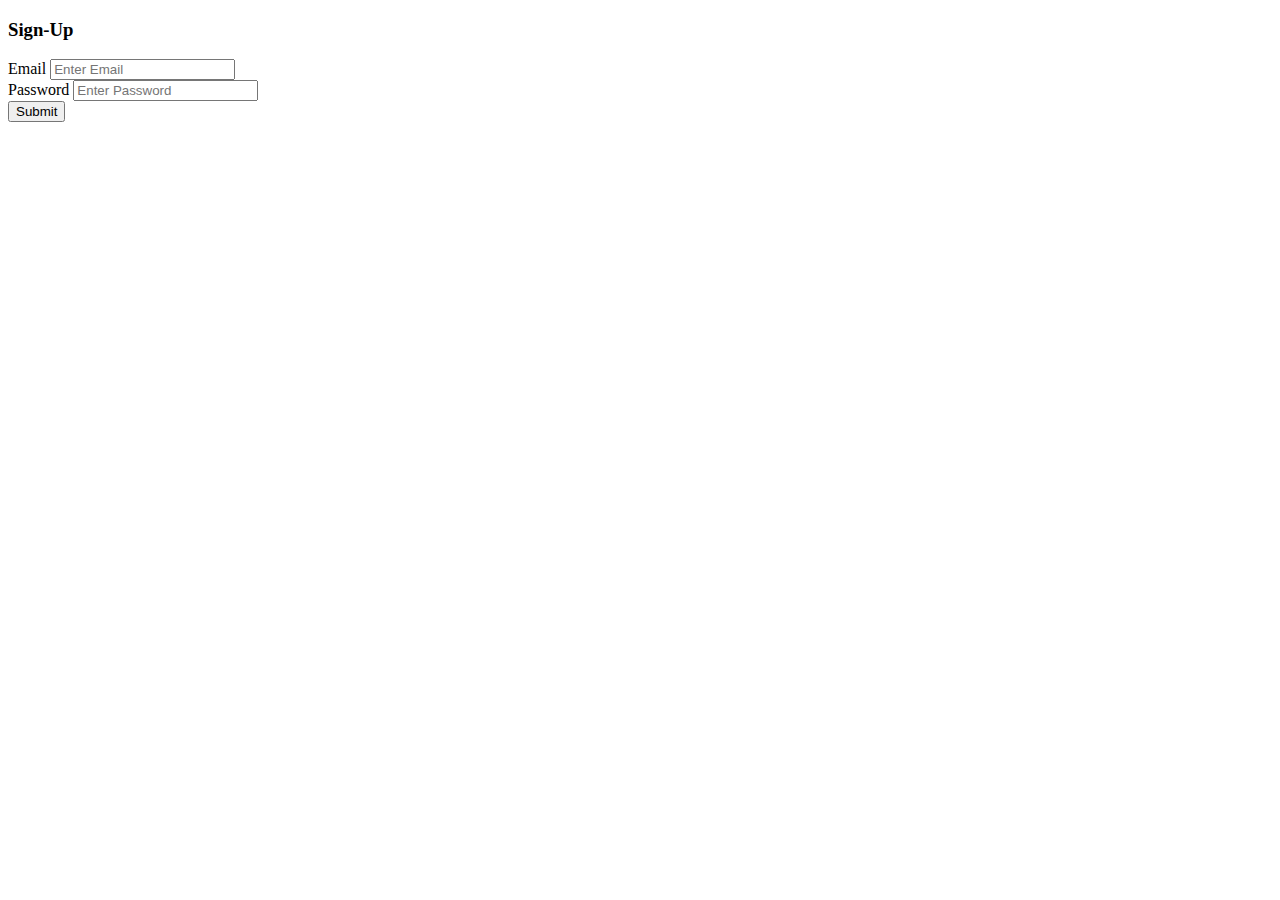
<file: main.html>
<!DOCTYPE html>
<html lang="en">
<head>
    <meta charset="UTF-8">
    <title>🚗 ParkShare</title>
</head>
<body>
    <script type="module" src="home.js"></script>
    <h3>Sign-Up</h3>
    <form id="login-form">  
        <label for = "email">Email</label>
        <input type="email" id="email" required placeholder="Enter Email">
        <br>
        <label for="password">Password</label>
        <input type="password" id="password" required placeholder="Enter Password">
        <br>
        <input type="submit">
    </form>
    
    <script type="module" src="auth.js"></script>
    
</body>
</html>
</file>
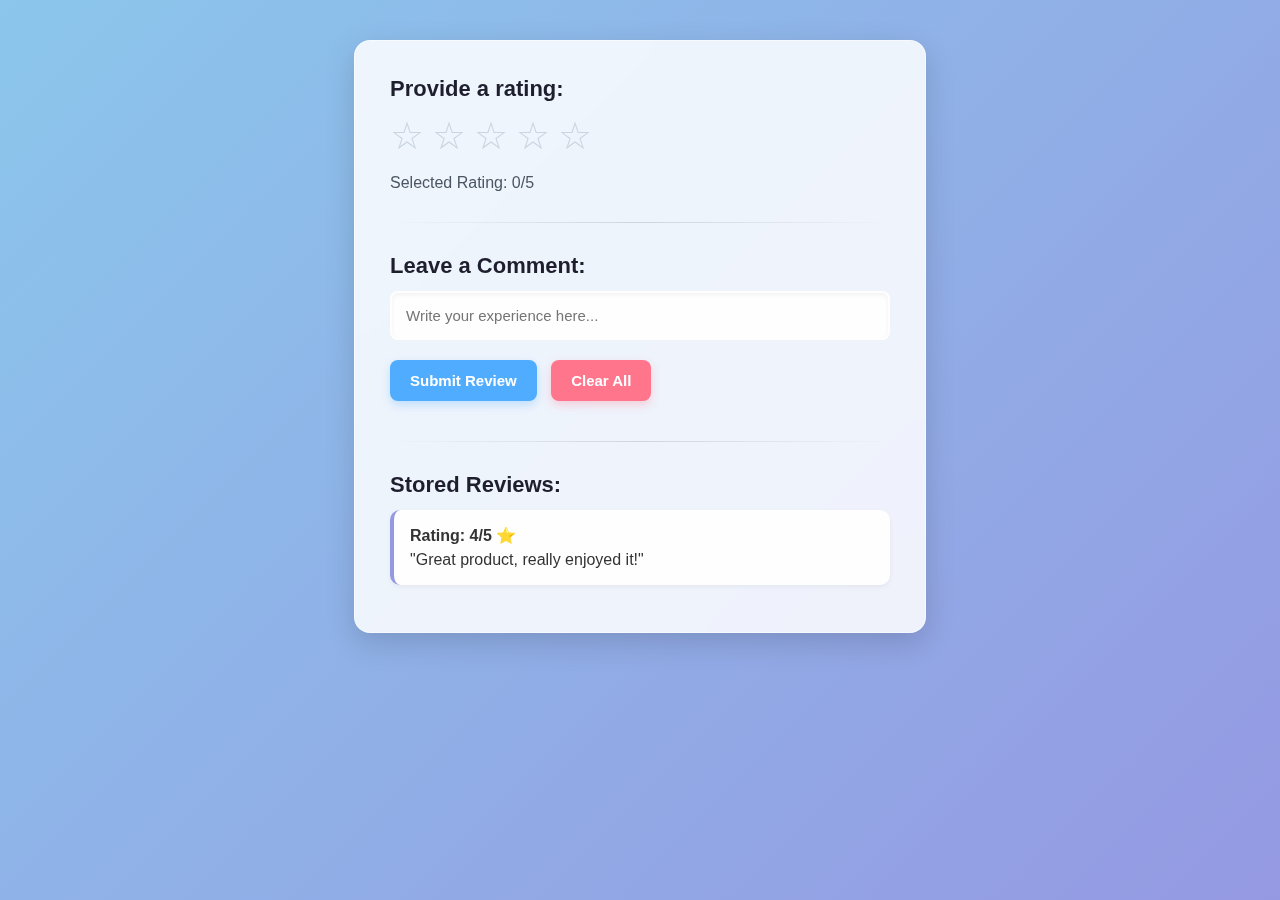
<file: reviewsystem.html>
<!DOCTYPE html>
<html lang="en">
<head>
    <meta charset="UTF-8">
    <meta name="viewport" content="width=device-width, initial-scale=1.0">
    <title>Review System with Storage</title>
    
    <style>
        /* Colorful Full-Screen Background */
        body {
            font-family: 'Segoe UI', Tahoma, Geneva, Verdana, sans-serif;
            margin: 0;
            padding: 40px 20px;
            min-height: 100vh;
            box-sizing: border-box;
            /* A stylish blue-to-purple gradient */
            background: linear-gradient(135deg, #8BC6EC 0%, #9599E2 100%);
            color: #333;
            display: flex;
            justify-content: center;
            align-items: flex-start;
        }

        /* The Glassmorphism Card Container */
        .container {
            width: 100%;
            max-width: 500px;
            padding: 35px;
            /* Semi-transparent white with a blur effect */
            background: rgba(255, 255, 255, 0.85);
            backdrop-filter: blur(12px);
            -webkit-backdrop-filter: blur(12px);
            border: 1px solid rgba(255, 255, 255, 0.5);
            border-radius: 16px;
            box-shadow: 0 10px 30px rgba(0, 0, 0, 0.15);
        }

        h3 {
            color: #1e1e2f;
            margin-bottom: 12px;
            margin-top: 0;
            font-size: 22px;
        }

        p {
            color: #4b5563;
            font-weight: 500;
        }

        /* Star Rating Styling */
        #star-container {
            display: flex;
            gap: 8px;
            margin-bottom: 10px;
        }

        .star {
            cursor: pointer;
            font-size: 38px;
            color: #cbd5e1; /* Default empty gray */
            transition: color 0.2s ease-in-out, transform 0.1s;
        }

        /* Gold color for hovering or active state */
        .star:hover,
        .star.hovered,
        .star.active {
            color: #fbbf24;
            transform: scale(1.1); /* Slight pop effect when hovered */
        }

        /* Form & Inputs */
        #Comments {
            margin-bottom: 20px;
        }

        #input-comments {
            width: 100%;
            padding: 14px;
            border: 2px solid transparent;
            border-radius: 8px;
            font-size: 15px;
            box-sizing: border-box; 
            background-color: rgba(255, 255, 255, 0.9);
            box-shadow: inset 0 2px 4px rgba(0,0,0,0.05);
            transition: border-color 0.3s, background-color 0.3s;
        }

        #input-comments:focus {
            outline: none;
            border-color: #9599E2;
            background-color: #ffffff;
        }

        /* Buttons */
        button {
            padding: 12px 20px;
            font-size: 15px;
            font-weight: 600;
            border: none;
            border-radius: 8px;
            cursor: pointer;
            transition: background-color 0.2s, transform 0.1s, box-shadow 0.2s;
            margin-right: 10px;
            margin-bottom: 10px;
        }

        button:active {
            transform: scale(0.96); 
        }

        #submit-btn {
            background-color: #4facfe;
            color: white;
            box-shadow: 0 4px 10px rgba(79, 172, 254, 0.3);
        }

        #submit-btn:hover {
            background-color: #3b82f6;
            box-shadow: 0 6px 14px rgba(59, 130, 246, 0.4);
        }

        #clear-btn {
            background-color: #ff758c;
            color: white;
            box-shadow: 0 4px 10px rgba(255, 117, 140, 0.3);
        }

        #clear-btn:hover {
            background-color: #ff5e78;
            box-shadow: 0 6px 14px rgba(255, 94, 120, 0.4);
        }

        /* Dividers */
        hr {
            border: 0;
            height: 1px;
            background: linear-gradient(to right, transparent, #d1d5db, transparent);
            margin: 30px 0;
        }

        /* Reviews List */
        #reviews-list {
            list-style-type: none;
            padding: 0;
            margin: 0;
        }

        #reviews-list li {
            background-color: rgba(255, 255, 255, 0.9);
            padding: 16px;
            border-radius: 10px;
            margin-bottom: 12px;
            box-shadow: 0 2px 5px rgba(0,0,0,0.05);
            display: flex;
            flex-direction: column;
            gap: 6px;
            border-left: 4px solid #9599E2; /* Colorful accent line on reviews */
        }
    </style>
</head>
<body>

    <div class="container">
        <h3>Provide a rating:</h3>

        <div id="star-container">
            <span class="star" data-value="1">&#9734;</span>
            <span class="star" data-value="2">&#9734;</span>
            <span class="star" data-value="3">&#9734;</span>
            <span class="star" data-value="4">&#9734;</span>
            <span class="star" data-value="5">&#9734;</span>
        </div>

        <p>Selected Rating: <span id="rating-output">0</span>/5</p>

        <hr>

        <form id="Comments" onsubmit="event.preventDefault();"> 
            <h3>Leave a Comment:</h3>
            <input type="text" id="input-comments" placeholder="Write your experience here...">
        </form>

        <button id="submit-btn">Submit Review</button>
        <button id="clear-btn">Clear All</button>

        <hr>

        <h3>Stored Reviews:</h3>
        <ul id="reviews-list">
            <li>
                <strong>Rating: 4/5 ⭐️</strong>
                <span>"Great product, really enjoyed it!"</span>
            </li>
        </ul>
    </div>

    <script src="reviewsystembackend.js"></script>

</body>
</html
</file>
